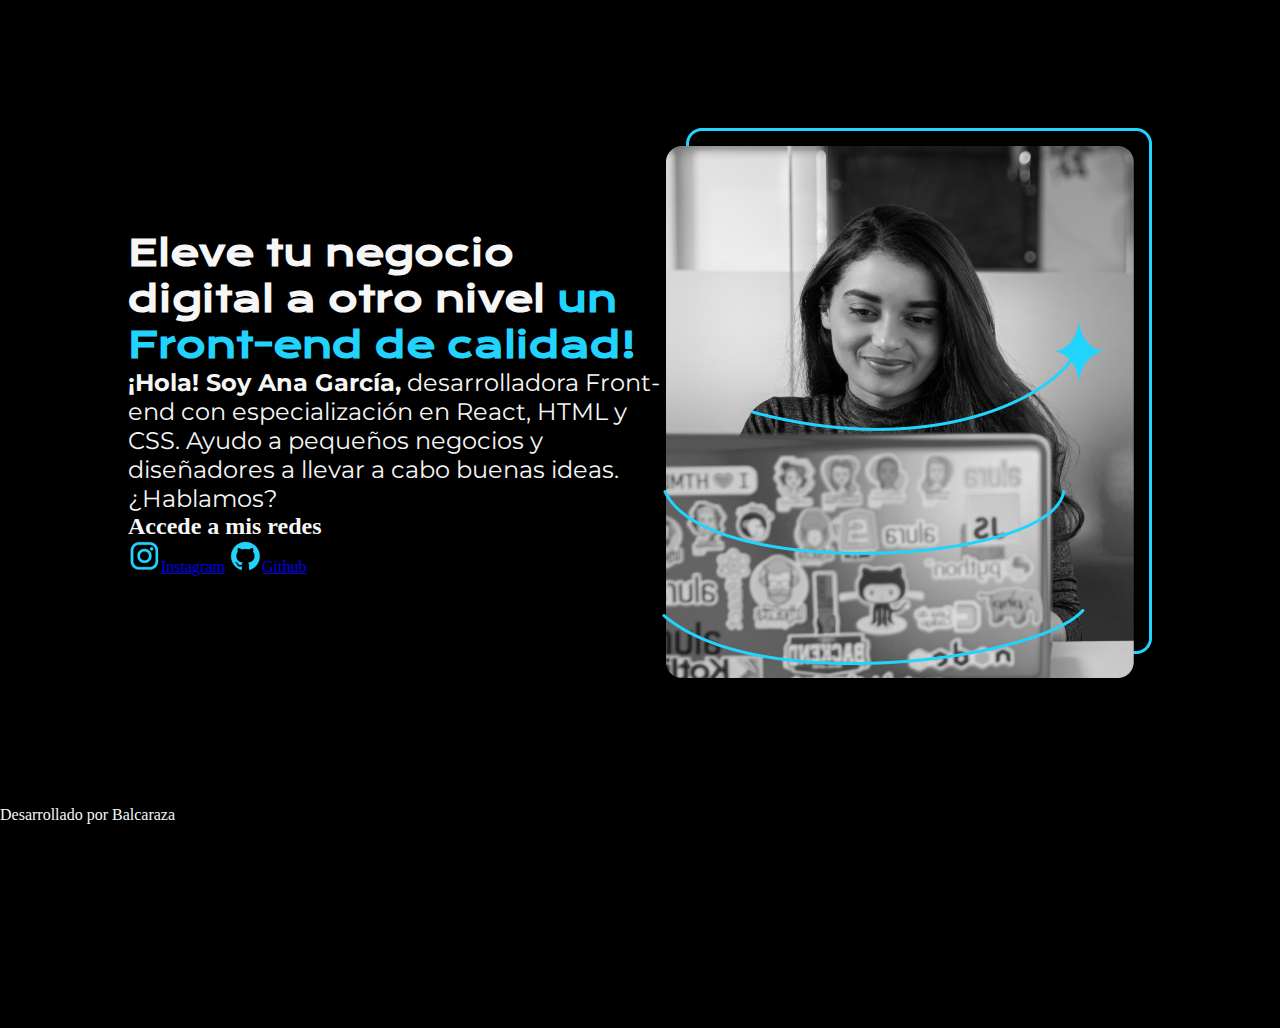
<file: index.html>
<!DOCTYPE html>
<html lang="es-mx">

<head>
    <meta charset="UTF-8">
    <meta name="viewport" content="width=device-width, initial-scale=1.0">
    <title>Portafolio</title>
    <link rel="stylesheet" href="style.css">
</head>

<body>
    <header>
    </header>
    <main class="presentacion">
        <section class="presentacion_contenido">
            <h1 class="presentacion_contenido_titulo">Eleve tu negocio digital a otro nivel <strong class="titulo">un
                    Front-end de calidad!</strong> </h1>
            <p class="presentacion_contenido_texto"><strong>¡Hola! Soy Ana García,</strong> desarrolladora Front-end con
                especialización en React,
                HTML y CSS. Ayudo a pequeños negocios y diseñadores a llevar a cabo buenas ideas. ¿Hablamos?</p>
            <div class="presentacion_enlaces">
                <h2 class="presentacion_enlances_subtitulo">Accede a mis redes</h2>
                <a class="presentacion_enlances_link" href="https://www.instagram.com"><img src="./assets/instagram.png" alt="">Instagram</a>
                
                <a class="presentacion_enlances_link" href="https://github.com/"><img src="./assets/github.png" alt="">Github</a>
            </div>

        </section>

        <img src="./assets/Imagem.png" alt="Mujer con laptop">
    </main>
    <footer class="footer">
        <p>Desarrollado por Balcaraza</p>
    </footer>
</body>

</html>
</file>
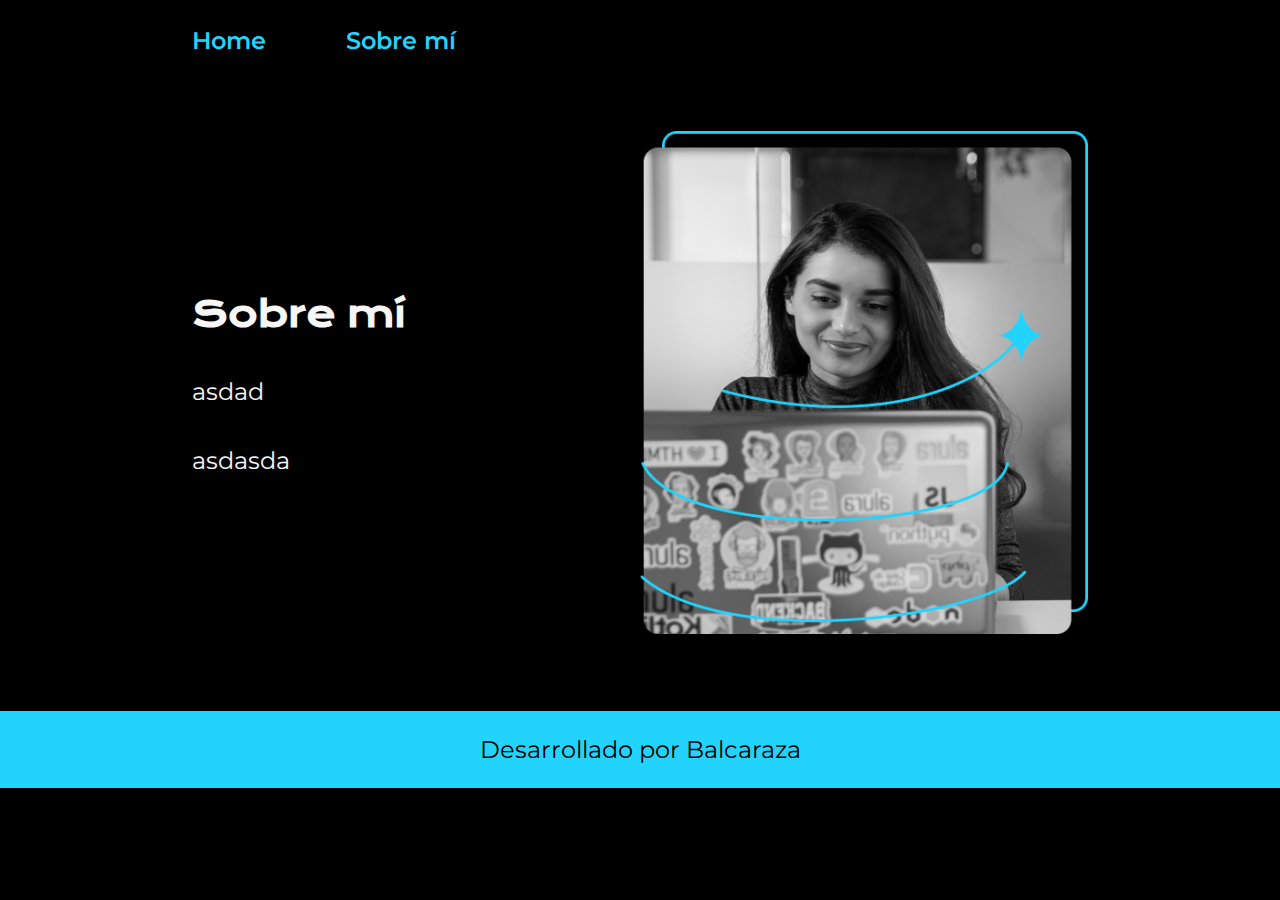
<file: about.html>
<!DOCTYPE html>
<html lang="es-mx">
<head>
    <meta charset="UTF-8">
    <meta name="viewport" content="width=device-width, initial-scale=1.0">
    <title>Sobre mí</title>
    <link rel="stylesheet" href="./styles/style.css">
</head>
<body>
    <header class="header">
        <nav class="header_menu">
            <a class="header_menu_link" href="index.html">Home</a>
            <a class="header_menu_link" href="./about.html">Sobre mí</a>
        </nav>
    </header>
    <main class="presentacion">
        <section class="presentacion_contenido">
            <h1 class="presentacion_contenido_titulo">Sobre mí</h1>
            <p class="presentacion_contenido_texto" href="">asdad</p>
            <p class="presentacion_contenido_texto" href="">asdasda</p>
        </section>
        <img class="presentacion_imagen" src="./assets/Imagem.png" alt="Mujer con laptop">
    </main>
    <footer class="footer">
        <p>Desarrollado por Balcaraza</p>
    </footer>
</body>
</html>
</file>
<file: style.css>
@import url('https://fonts.googleapis.com/css2?family=Krona+One&family=Montserrat:ital,wght@0,100..900;1,100..900&display=swap');
*{
    margin: 0;
    padding: 0;
    
}
body {
    background-color: #000000;
    color:#F6F6F6;
    height: 100vh;
   box-sizing: border-box;
}

.titulo {
    color: #22D4FD;
    
}
.presentacion{
    display: flex;
    align-items: center;
    margin: 10%;
    justify-content: space-between;
}
.presentacion_contenido {
    width: 615px;
}
.presentacion_contenido_titulo{
    font-size: 36px;
    font-family: "Krona One", sans-serif;
}
.presentacion_contenido_texto {
    font-size: 24px;
    font-family: "Montserrat", sans-serif;
    
}
</file>
<file: styles/style.css>
@import url('https://fonts.googleapis.com/css2?family=Krona+One&family=Montserrat:ital,wght@0,100..900;1,100..900&display=swap');

:root{
    --color-primary: #22D4FD;
    --color-secondary: #F6F6F6;
    --color-background: #000000;
    --color-hover: #272727;
    --font-montserrat: 'Montserrat', sans-serif;
    --font-krona-one: 'Krona One', sans-serif;
}
*{
    margin: 0;
    padding: 0;
    
}
body {
    background-color: var(--color-background);
    color:var(--color-secondary);
    box-sizing: border-box;
}
.header{
    padding: 2% 0% 0% 15%;
}
.header_menu{
    display: flex;
    gap: 80px;
}
.header_menu_link{
    font-family: var(--font-montserrat);
    font-size: 1.5rem;
    font-weight: 600;
    color: var(--color-primary);
    text-decoration: none;

}
.presentacion{
    display: flex;
    align-items: center;
    padding: 6% 15%;
    justify-content: space-between;
    gap: 82px;
}
.presentacion_contenido {
    width: 50%;
    display: flex;
    flex-direction: column;
    gap: 40px;
}
.presentacion_contenido_titulo{
    font-size: 2.25rem;
    font-family: var(--font-krona-one);
}
.titulo {
    color: var(--color-primary);
    
}
.presentacion_contenido_texto {
    font-size: 1.5rem;
    font-family: var(--font-montserrat);
    
}
.presentacion_enlaces{
    display: flex;
    justify-content: space-between;
    flex-direction: column;
    align-items: center;
    gap: 30px;
}
.presentacion_enlances_subtitulo{
    font-family: var(--font-krona-one);
    font-size: 1.5rem;;
    font-weight: 400;
}
.presentacion_enlances_link{
    width: 50%;
    text-align: center;
    padding: 21.5px 0px;
    border-radius: 8px;
    font-family: var(--font-montserrat);
    font-size: 1.5rem;;
    font-weight: 600;
    text-decoration: none;
    color: var(--color-secondary) ;
    border: var(--color-primary) 2px solid;
    display: flex;
    justify-content: center;
    gap: 10px;
}
.presentacion_enlances_link:hover{
    background-color: var(--color-hover);
}
.presentacion_imagen{
    width: 50%;
}
.footer{
   background-color: var(--color-primary);
   padding: 24px;
   color: var(--color-background);
   text-align: center; 
    font-family: var(--font-montserrat);
    font-size: 1.5rem;;
    font-weight: 400;
}


@media (max-width: 1200px) {
    .presentacion{
        flex-direction: column-reverse;
        padding: 5%;
    }
    .header{
        padding: 10%;
    }
    .header_menu{
        justify-content: center;
    }
    .presentacion_contenido{
        width: auto;
    }
}
</file>
